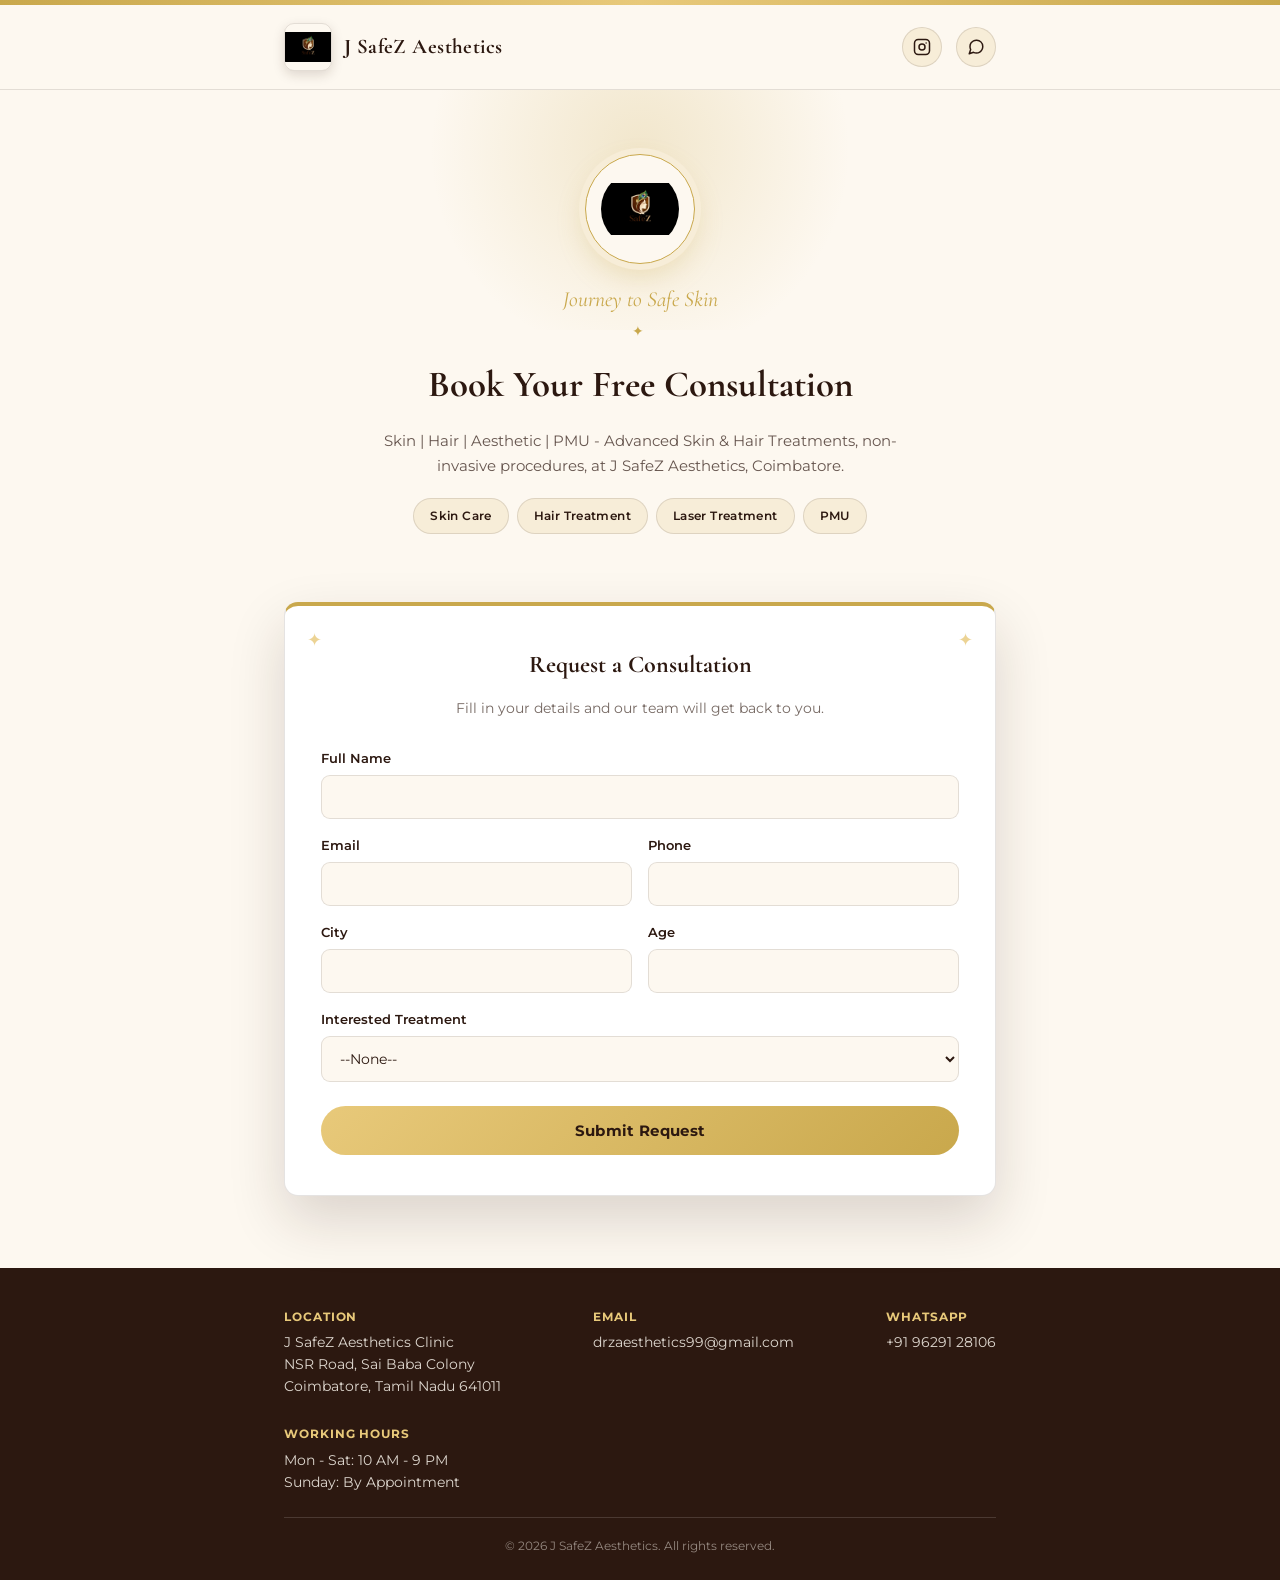
<file: index.html>
<!doctype html>
<html lang="en">
<head>
<meta charset="UTF-8">
<meta name="viewport" content="width=device-width, initial-scale=1.0">
<title>Book a Consultation - J SafeZ Aesthetics</title>
<meta name="description" content="Book a free consultation with J SafeZ Aesthetics, Coimbatore.">
<link rel="icon" type="image/jpeg" href="assets/logo.jpeg">
<link rel="preconnect" href="https://fonts.googleapis.com">
<link href="https://fonts.googleapis.com/css2?family=Cormorant+Garamond:ital,wght@0,700;1,600&family=Montserrat:wght@400;500;600;700&display=swap" rel="stylesheet">
<link rel="stylesheet" href="css/style.css">
</head>
<body>

  <div class="top-accent"></div>

  <header class="site-header">
    <div class="container">
      <a href="https://safez-aesthetics-clinic.netlify.app" class="brand">
        <img src="assets/logo.jpeg" alt="J SafeZ Aesthetics logo">
        <span>J SafeZ Aesthetics</span>
      </a>
      <div class="header-links">
        <a class="icon-link" href="https://www.instagram.com/safez_aesthetics/" target="_blank" rel="noopener" aria-label="Instagram">
          <svg viewBox="0 0 24 24" fill="none" stroke="currentColor" stroke-width="2" stroke-linecap="round" stroke-linejoin="round"><rect x="2" y="2" width="20" height="20" rx="5"/><circle cx="12" cy="12" r="4"/><path d="M17.5 6.5h.01"/></svg>
        </a>
        <a class="icon-link" href="https://wa.me/919629128106" target="_blank" rel="noopener" aria-label="WhatsApp">
          <svg viewBox="0 0 24 24" fill="none" stroke="currentColor" stroke-width="2" stroke-linecap="round" stroke-linejoin="round"><path d="M21 11.5a8.38 8.38 0 01-.9 3.8 8.5 8.5 0 01-7.6 4.7 8.38 8.38 0 01-3.8-.9L3 21l1.9-5.7a8.38 8.38 0 01-.9-3.8 8.5 8.5 0 014.7-7.6 8.38 8.38 0 013.8-.9h.5a8.48 8.48 0 018 8v.5z"/></svg>
        </a>
      </div>
    </div>
  </header>

  <section class="intro">
    <div class="intro-glow"></div>
    <div class="container">
      <div class="logo-ring"><img class="logo-mark" src="assets/logo.jpeg" alt="J SafeZ Aesthetics"></div>
      <p class="tagline">Journey to Safe Skin</p>
      <div class="ornament" aria-hidden="true">&#10022;</div>
      <h1>Book Your Free Consultation</h1>
      <p>Skin | Hair | Aesthetic | PMU - Advanced Skin &amp; Hair Treatments, non-invasive procedures, at J SafeZ Aesthetics, Coimbatore.</p>
      <div class="service-tags">
        <span>Skin Care</span>
        <span>Hair Treatment</span>
        <span>Laser Treatment</span>
        <span>PMU</span>
      </div>
    </div>
  </section>

  <section class="form-section">
    <div class="container">
      <div class="lead-form-card">
        <span class="corner-sparkle corner-tl" aria-hidden="true">&#10022;</span>
        <span class="corner-sparkle corner-tr" aria-hidden="true">&#10022;</span>
        <h2>Request a Consultation</h2>
        <p class="form-sub">Fill in your details and our team will get back to you.</p>

        <!-- ================================================================
             Salesforce Web-to-Lead form. reCAPTCHA disabled at the org
             level (none needed here). Company is not required on Lead in
             this org, so no company field is submitted. The one visible
             field labeled "Full Name" maps to the required last_name.
             Only intentional deviation from the raw generated snippet:
             retURL points at this site's thank-you page, not the homepage.
             ================================================================ -->
        <form action="https://webto.salesforce.com/servlet/servlet.WebToLead?encoding=UTF-8&orgId=00DdN000013JRdQ" method="POST">

        <input type=hidden name="oid" value="00DdN000013JRdQ">
        <input type=hidden name="retURL" value="https://safez-aesthetics.vercel.app/thank-you.html">
        <input type="hidden"  id="lead_source" name="lead_source" value="Web" />

        <div class="form-group">
          <label for="last_name">Full Name</label>
          <input  id="last_name" maxlength="80" name="last_name" size="20" type="text" />
        </div>

        <div class="form-row">
          <div class="form-group">
            <label for="email">Email</label>
            <input  id="email" maxlength="80" name="email" size="20" type="text" />
          </div>
          <div class="form-group">
            <label for="phone">Phone</label>
            <input  id="phone" maxlength="40" name="phone" size="20" type="text" />
          </div>
        </div>

        <div class="form-row">
          <div class="form-group">
            <label for="city">City</label>
            <input  id="city" maxlength="40" name="city" size="20" type="text" />
          </div>
          <div class="form-group">
            <label for="00NdN00000qWZ6L">Age</label>
            <input  id="00NdN00000qWZ6L" name="00NdN00000qWZ6L" size="20" type="text" />
          </div>
        </div>

        <div class="form-group">
          <label for="00NdN00000qWdmf">Interested Treatment</label>
          <select  id="00NdN00000qWdmf" name="00NdN00000qWdmf" title="Interested Treatment"><option value="">--None--</option><option value="Skin Care">Skin Care</option>
          <option value="Hair Treatment">Hair Treatment</option>
          <option value="Laser Treatment">Laser Treatment</option>
          <option value="PMU">PMU</option>
          <option value="General Consultation">General Consultation</option>
          <option value="Other">Other</option>
          </select>
        </div>

        <input type="submit" name="submit" class="btn-submit" value="Submit Request">

        </form>
      </div>
    </div>
  </section>

  <footer class="site-footer">
    <div class="container">
      <div class="footer-grid">
        <div class="footer-item">
          <strong>Location</strong>
          J SafeZ Aesthetics Clinic<br>NSR Road, Sai Baba Colony<br>Coimbatore, Tamil Nadu 641011
        </div>
        <div class="footer-item">
          <strong>Email</strong>
          <a href="mailto:drzaesthetics99@gmail.com">drzaesthetics99@gmail.com</a>
        </div>
        <div class="footer-item">
          <strong>WhatsApp</strong>
          <a href="https://wa.me/919629128106" target="_blank" rel="noopener">+91 96291 28106</a>
        </div>
        <div class="footer-item">
          <strong>Working Hours</strong>
          Mon - Sat: 10 AM - 9 PM<br>Sunday: By Appointment
        </div>
      </div>
      <div class="footer-bottom">&copy; <span id="year"></span> J SafeZ Aesthetics. All rights reserved.</div>
    </div>
  </footer>

  <script src="js/script.js"></script>
</body>
</html>
</file>
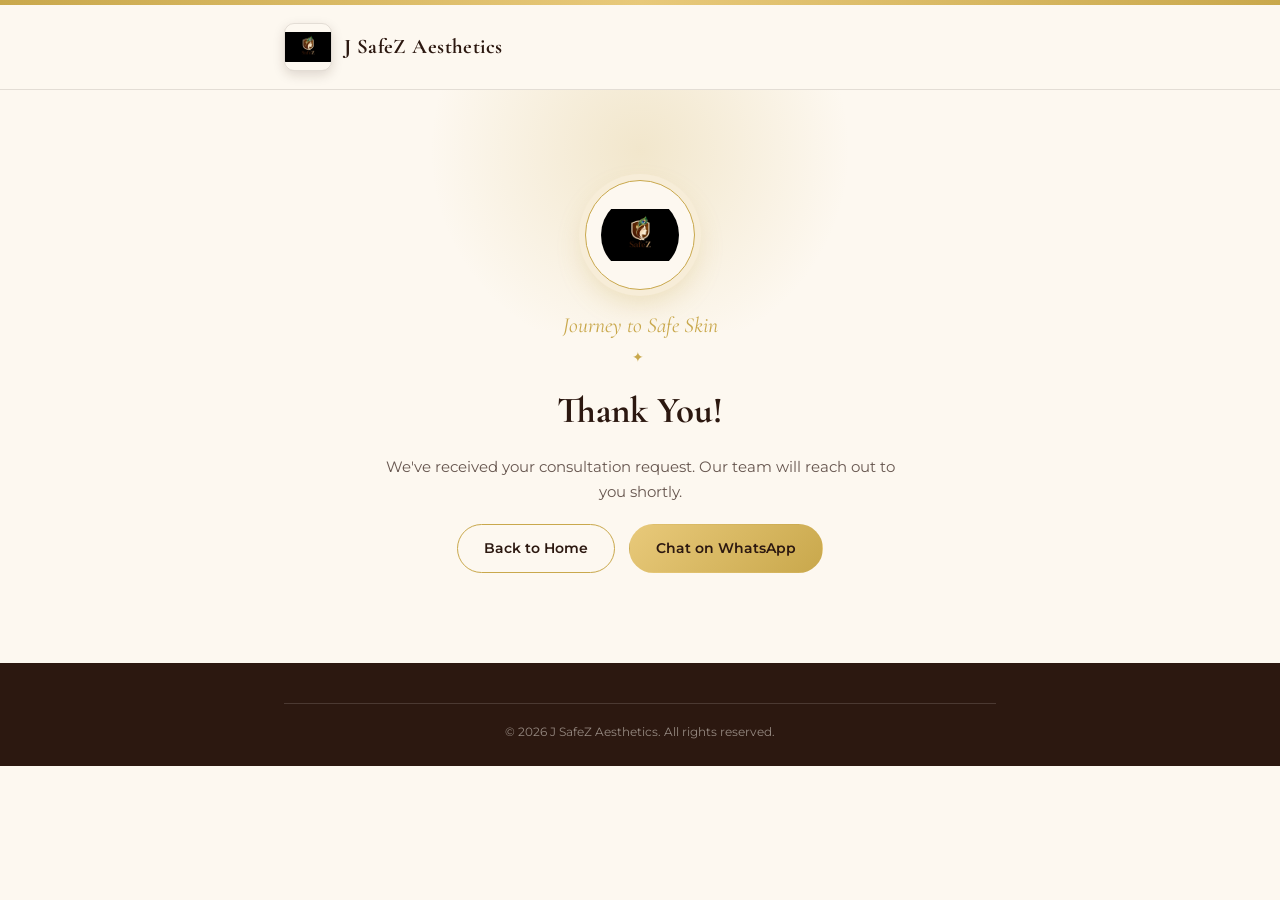
<file: thank-you.html>
<!doctype html>
<html lang="en">
<head>
<meta charset="UTF-8">
<meta name="viewport" content="width=device-width, initial-scale=1.0">
<title>Thank You - J SafeZ Aesthetics</title>
<link rel="icon" type="image/jpeg" href="assets/logo.jpeg">
<link rel="preconnect" href="https://fonts.googleapis.com">
<link href="https://fonts.googleapis.com/css2?family=Cormorant+Garamond:ital,wght@0,700;1,600&family=Montserrat:wght@400;500;600;700&display=swap" rel="stylesheet">
<link rel="stylesheet" href="css/style.css">
</head>
<body>
  <div class="top-accent"></div>

  <header class="site-header">
    <div class="container">
      <a href="index.html" class="brand">
        <img src="assets/logo.jpeg" alt="J SafeZ Aesthetics logo">
        <span>J SafeZ Aesthetics</span>
      </a>
    </div>
  </header>

  <section class="intro" style="padding: 90px 0;">
    <div class="intro-glow"></div>
    <div class="container">
      <div class="logo-ring"><img class="logo-mark" src="assets/logo.jpeg" alt="J SafeZ Aesthetics"></div>
      <p class="tagline">Journey to Safe Skin</p>
      <div class="ornament" aria-hidden="true">&#10022;</div>
      <h1>Thank You!</h1>
      <p>We've received your consultation request. Our team will reach out to you shortly.</p>
      <div class="pill-btn-row">
        <a class="pill-btn" href="index.html">Back to Home</a>
        <a class="pill-btn pill-btn-solid" href="https://wa.me/919629128106" target="_blank" rel="noopener">Chat on WhatsApp</a>
      </div>
    </div>
  </section>

  <footer class="site-footer">
    <div class="container">
      <div class="footer-bottom">&copy; <span id="year"></span> J SafeZ Aesthetics. All rights reserved.</div>
    </div>
  </footer>

  <script>document.getElementById('year').textContent = new Date().getFullYear();</script>
</body>
</html>
</file>
<file: css/style.css>
/* =====================================================================
   J SafeZ Aesthetics - Lead Form Page
   Colors, fonts and logo pulled from their existing site
   (safez-aesthetics-clinic.netlify.app) - nothing invented here.
   ===================================================================== */

:root {
  --cream: #fdf8f0;
  --cream-alt: #f7edd8;
  --dark: #2c1810;
  --gold: #c9a84c;
  --gold-light: #e8c97a;
  --border: rgba(44, 24, 16, 0.12);
  --shadow: 0 12px 32px rgba(44, 24, 16, 0.12);
  --radius: 14px;
  --font-heading: 'Cormorant Garamond', 'Playfair Display', serif;
  --font-body: 'Montserrat', -apple-system, BlinkMacSystemFont, 'Segoe UI', sans-serif;
}

* { box-sizing: border-box; }
body {
  margin: 0;
  font-family: var(--font-body);
  background: var(--cream);
  color: var(--dark);
  line-height: 1.6;
}
.top-accent {
  height: 5px;
  background: linear-gradient(90deg, var(--gold) 0%, var(--gold-light) 50%, var(--gold) 100%);
}
h1, h2, h3 { font-family: var(--font-heading); font-weight: 700; margin: 0 0 12px; color: var(--dark); }
p { margin: 0 0 16px; }
a { color: var(--dark); text-decoration: none; }
img { max-width: 100%; display: block; }
.container { max-width: 760px; margin: 0 auto; padding: 0 24px; }

/* ---------------- Header ---------------- */
.site-header {
  background: var(--cream);
  border-bottom: 1px solid var(--border);
  padding: 18px 0;
}
.site-header .container { display: flex; align-items: center; justify-content: space-between; }
.brand { display: flex; align-items: center; gap: 12px; }
.brand img {
  width: 48px; height: 48px; object-fit: contain;
  border-radius: 10px; border: 1px solid var(--border);
  box-shadow: 0 4px 12px rgba(44,24,16,0.15);
}
.brand span { font-family: var(--font-heading); font-weight: 700; font-size: 1.3rem; letter-spacing: 0.02em; }
.header-links { display: flex; gap: 14px; }
.icon-link {
  width: 40px; height: 40px; border-radius: 50%;
  background: var(--cream-alt); border: 1px solid var(--border);
  display: flex; align-items: center; justify-content: center; color: var(--dark);
}
.icon-link svg { width: 18px; height: 18px; }
.icon-link:hover { background: var(--gold); color: #fff; }

/* ---------------- Intro ---------------- */
.intro { position: relative; text-align: center; padding: 64px 0 28px; overflow: hidden; }
.intro-glow {
  position: absolute; top: -120px; left: 50%; transform: translateX(-50%);
  width: 480px; height: 360px;
  background: radial-gradient(circle, rgba(201,168,76,0.22) 0%, rgba(201,168,76,0) 70%);
  pointer-events: none;
}
.intro .container { position: relative; }
.logo-ring {
  width: 110px; height: 110px; margin: 0 auto 18px;
  border-radius: 50%;
  background: var(--cream);
  border: 1.5px solid var(--gold);
  box-shadow: 0 0 0 6px var(--cream-alt), 0 12px 28px rgba(201,168,76,0.28);
  display: flex; align-items: center; justify-content: center;
}
.intro .logo-mark { width: 78px; height: 78px; object-fit: contain; border-radius: 50%; }
.intro .tagline { font-family: var(--font-heading); font-style: italic; color: var(--gold); font-size: 1.35rem; margin-bottom: 4px; }
.ornament { color: var(--gold); font-size: 0.85rem; margin-bottom: 14px; letter-spacing: 0.3em; }
.intro h1 { font-size: clamp(1.7rem, 4vw, 2.3rem); margin-bottom: 14px; }
.intro p { max-width: 520px; margin: 0 auto 20px; color: rgba(44,24,16,0.72); font-size: 0.96rem; }
.service-tags { display: flex; flex-wrap: wrap; justify-content: center; gap: 8px; }
.service-tags span {
  font-size: 0.78rem; font-weight: 600; letter-spacing: 0.03em;
  background: var(--cream-alt); border: 1px solid var(--border); color: var(--dark);
  border-radius: 999px; padding: 7px 16px;
}

.pill-btn-row { display: flex; flex-wrap: wrap; justify-content: center; gap: 14px; margin-top: 12px; }
.pill-btn {
  display: inline-flex; align-items: center; justify-content: center;
  padding: 12px 26px; border-radius: 999px; font-weight: 600; font-size: 0.9rem;
  border: 1.5px solid var(--gold); color: var(--dark); background: transparent;
  transition: transform 200ms ease, box-shadow 200ms ease;
}
.pill-btn:hover { transform: translateY(-2px); box-shadow: 0 8px 20px rgba(201,168,76,0.25); }
.pill-btn-solid { background: linear-gradient(135deg, var(--gold-light), var(--gold)); border-color: transparent; }

/* ---------------- Lead form ---------------- */
.form-section { padding: 40px 0 72px; }
.lead-form-card {
  position: relative;
  background: #fff;
  border-radius: var(--radius);
  box-shadow: 0 24px 56px rgba(44,24,16,0.16);
  border: 1px solid var(--border);
  border-top: 4px solid var(--gold);
  padding: 40px 36px;
}
.corner-sparkle { position: absolute; color: var(--gold-light); font-size: 1.1rem; opacity: 0.8; }
.corner-sparkle.corner-tl { top: 20px; left: 22px; }
.corner-sparkle.corner-tr { top: 20px; right: 22px; }
.lead-form-card h2 { font-size: 1.5rem; text-align: center; }
.lead-form-card .form-sub { text-align: center; font-size: 0.9rem; color: rgba(44,24,16,0.65); margin-bottom: 28px; }
.form-row { display: grid; grid-template-columns: 1fr 1fr; gap: 16px; }
.form-group { margin-bottom: 16px; }
.form-group label { display: block; font-size: 0.82rem; font-weight: 600; margin-bottom: 6px; }
.form-group label .req { color: var(--gold); margin-left: 2px; }
.form-group input,
.form-group select,
.form-group textarea {
  width: 100%;
  padding: 12px 14px;
  border-radius: 9px;
  border: 1.5px solid var(--border);
  background: var(--cream);
  font-family: var(--font-body);
  font-size: 0.9rem;
  color: var(--dark);
}
.form-group input:focus,
.form-group select:focus,
.form-group textarea:focus {
  outline: none;
  border-color: var(--gold);
  background: #fff;
}
.form-group textarea { resize: vertical; min-height: 80px; }

.btn-submit {
  width: 100%;
  margin-top: 8px;
  padding: 15px;
  border: none;
  border-radius: 999px;
  background: linear-gradient(135deg, var(--gold-light), var(--gold));
  color: var(--dark);
  font-family: var(--font-body);
  font-weight: 700;
  font-size: 0.95rem;
  letter-spacing: 0.02em;
  cursor: pointer;
  transition: transform 200ms ease, box-shadow 200ms ease;
}
.btn-submit:hover { transform: translateY(-2px); box-shadow: 0 12px 28px rgba(201,168,76,0.45); }
.btn-submit:active { transform: translateY(0); }
.form-note { font-size: 0.75rem; text-align: center; color: rgba(44,24,16,0.55); margin-top: 14px; margin-bottom: 0; }

/* ---------------- Footer ---------------- */
.site-footer { background: var(--dark); color: rgba(253,248,240,0.85); padding: 40px 0 24px; }
.footer-grid { display: flex; flex-wrap: wrap; gap: 28px; justify-content: space-between; margin-bottom: 24px; }
.footer-item { font-size: 0.85rem; }
.footer-item strong { display: block; color: var(--gold-light); font-size: 0.72rem; text-transform: uppercase; letter-spacing: 0.08em; margin-bottom: 6px; }
.footer-item a { color: rgba(253,248,240,0.85); }
.footer-item a:hover { color: var(--gold-light); }
.footer-bottom { border-top: 1px solid rgba(253,248,240,0.15); padding-top: 18px; text-align: center; font-size: 0.78rem; color: rgba(253,248,240,0.5); }

@media (max-width: 640px) {
  .form-row { grid-template-columns: 1fr; }
  .lead-form-card { padding: 28px 20px; }
  .footer-grid { flex-direction: column; gap: 20px; }
}
</file>
